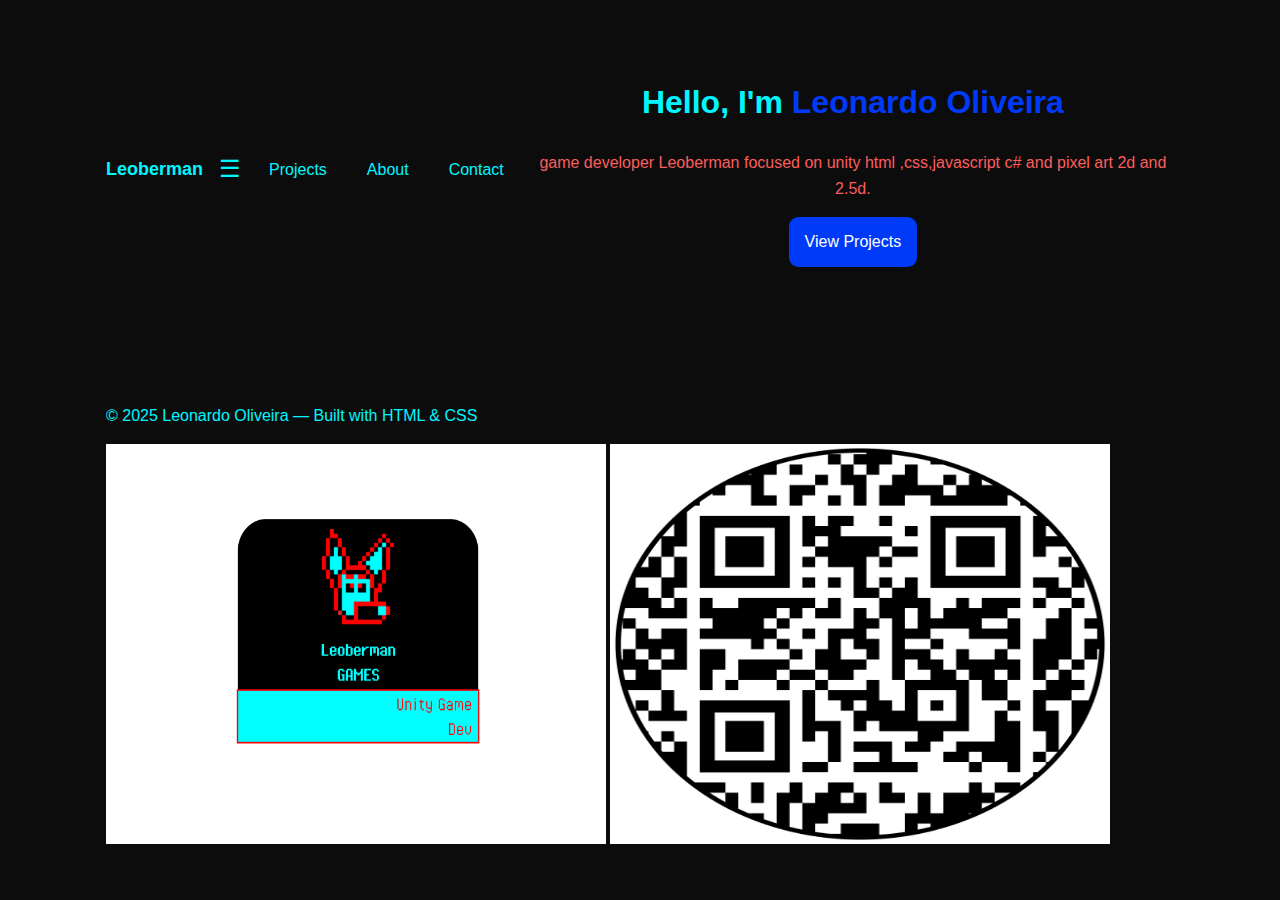
<file: index.html>
<!DOCTYPE html>
<html lang="en">
<head>
  <meta charset="UTF-8" />
  <meta name="viewport" content="width=device-width, initial-scale=1.0" />
  <meta name="description" content="My portfolio website" />
  <title>Portfolio · index</title>
  <link rel="stylesheet" href="css/style.css" />
</head>
<body>
  <input type="checkbox" id="nav-toggle" hidden>
<header class="site-header container">
  <a class="logo" href="index.html" aria-label="Homepage">Leoberman</a>
  <label for="nav-toggle" class="burger" aria-label="Open menu">☰</label>
  <nav class="site-nav" aria-label="Main navigation">
    <a href="projects.html">Projects</a>
    <a href="about.html">About</a>
    <a href="contact.html">Contact</a>
    
  </nav>  <section class="hero">
  <h1>Hello, I'm <span class="accent">Leonardo Oliveira</span></h1>
  <p>game developer Leoberman focused on unity html ,css,javascript c# and pixel art 2d and 2.5d.</p>
  <p><a class="button" href="projects.html">View Projects</a></p>
 
</section>

</header>
<main class="container">
  <!-- page-specific content will go here -->
</main>
<footer class="site-footer container">
  <p>© 2025 Leonardo Oliveira — Built with HTML & CSS</p>
   <img src="assets/img/Logo.png" width="500px" height="400px" alt="">
  <img src="assets/url_qrcodecreator.com_17_51_32.jpg" width="500px" height="400px"alt="">

</footer>
</body>
</html>
</file>
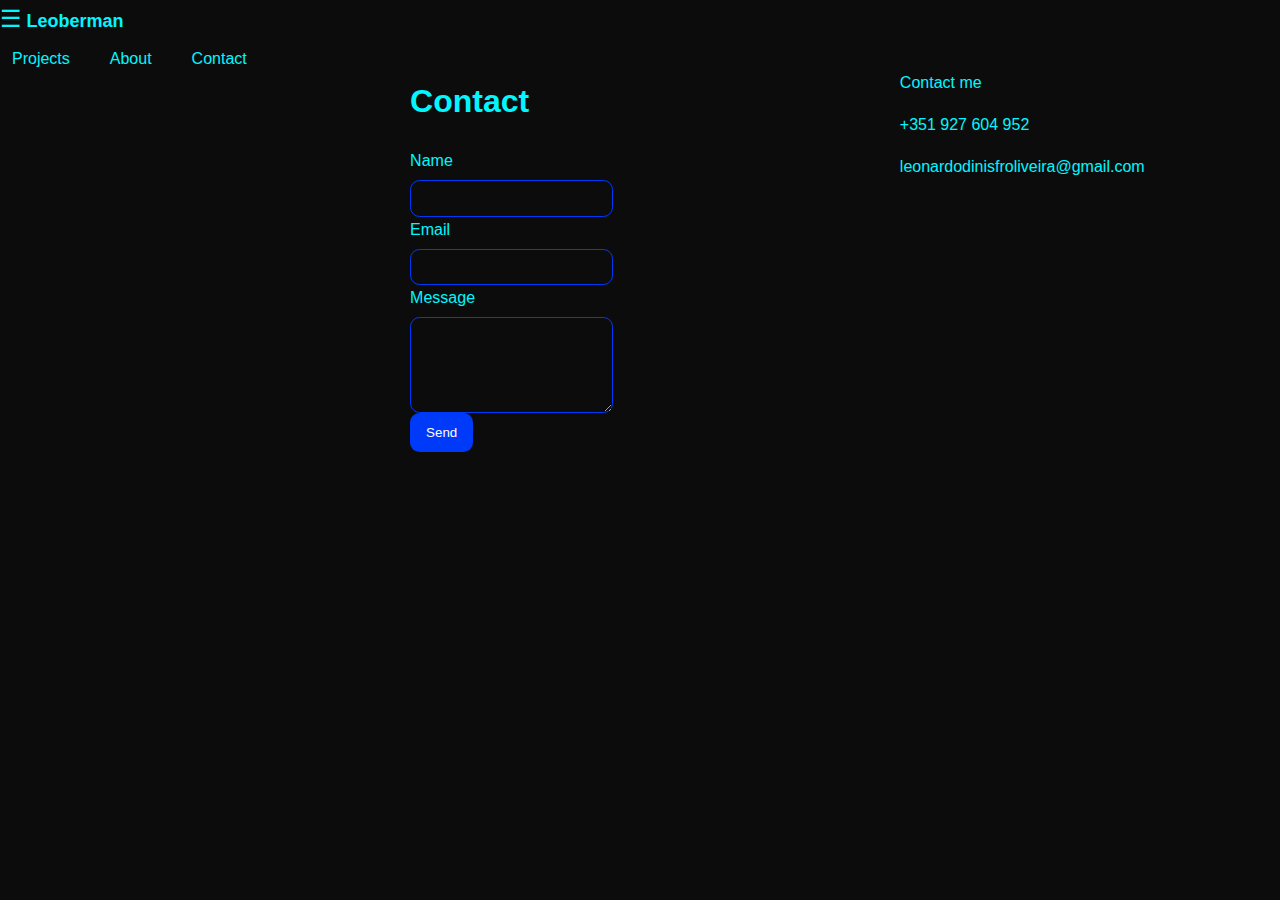
<file: contact.html>
<!DOCTYPE html>
<html lang="en">
<head>
  <meta charset="UTF-8" />
  <meta name="viewport" content="width=device-width, initial-scale=1.0" />
  <meta name="description" content="My portfolio website" />
  <title>Portfolio · Contact</title>
  <link rel="stylesheet" href="css/style.css" />
</head>

<body>
  <input type="checkbox" id="nav-toggle" hidden>
<label for="nav-toggle" class="burger" aria-label="Open menu">☰</label> <a class="logo" href="index.html" aria-label="Homepage">Leoberman</a>
  <a class="logo" href="index.html" aria-label="Homepage"></a>
  <nav class="site-nav" aria-label="Main navigation">
    <a href="projects.html">Projects</a>
    <a href="about.html">About</a>
    <a href="contact.html">Contact</a>

  <main class="container">
    <h1>Contact</h1>

    <form action="mailto:leonardodinisfroliveira@gmail.com" method="GET" enctype="text/plain">
      <div class="field">
        <label for="name">Name</label>
        <input id="name" name="name" type="text" required>
      </div>

      <div class="field">
        <label for="email">Email</label>
        <input id="email" name="email" type="email" required>
      </div>

      <div class="field">
        <label for="message">Message</label>
        <textarea id="message" name="message" rows="5" required></textarea>
      </div>

      <button class="button" type="submit">Send</button>
    </form>
  </main>

  <footer class="site-footer container">
    <p>Contact me</p>
    <p>+351 927 604 952</p>
    <p>leonardodinisfroliveira@gmail.com</p>
  </footer>

</body>
</html>
</file>
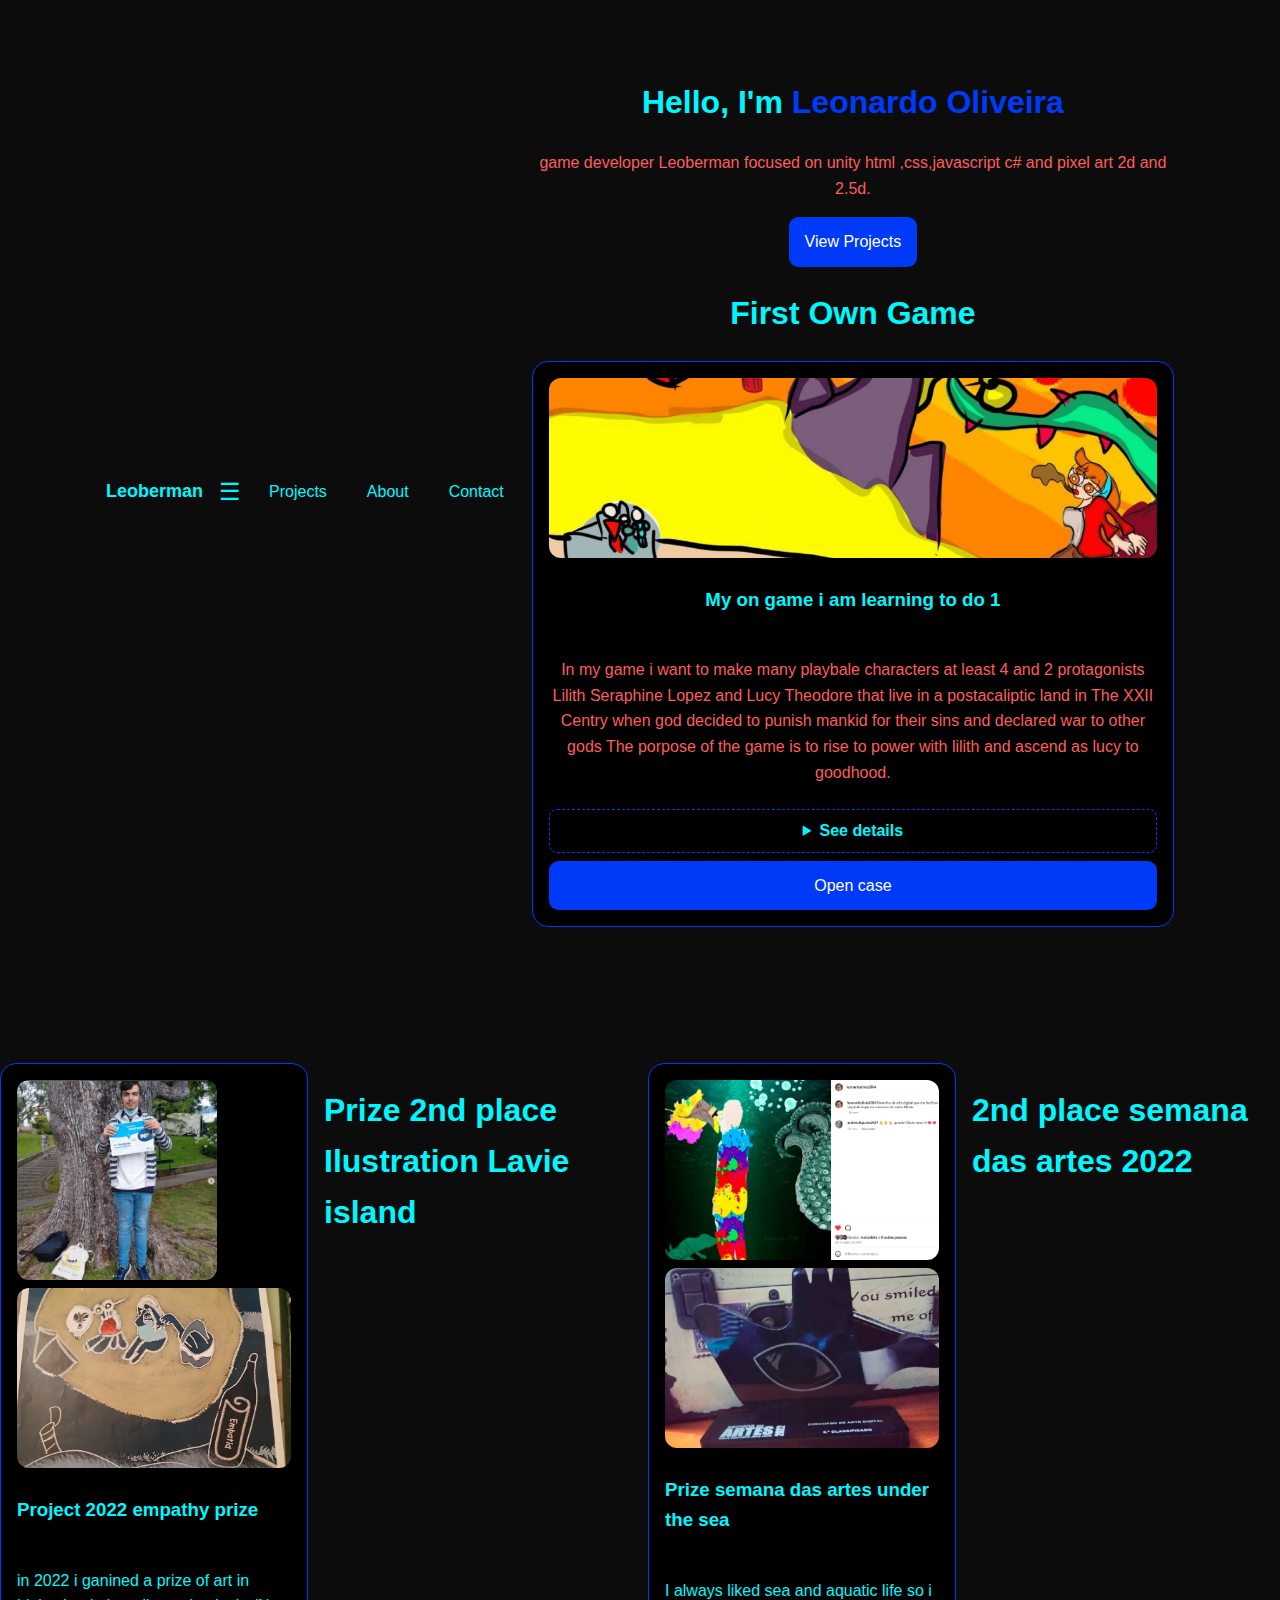
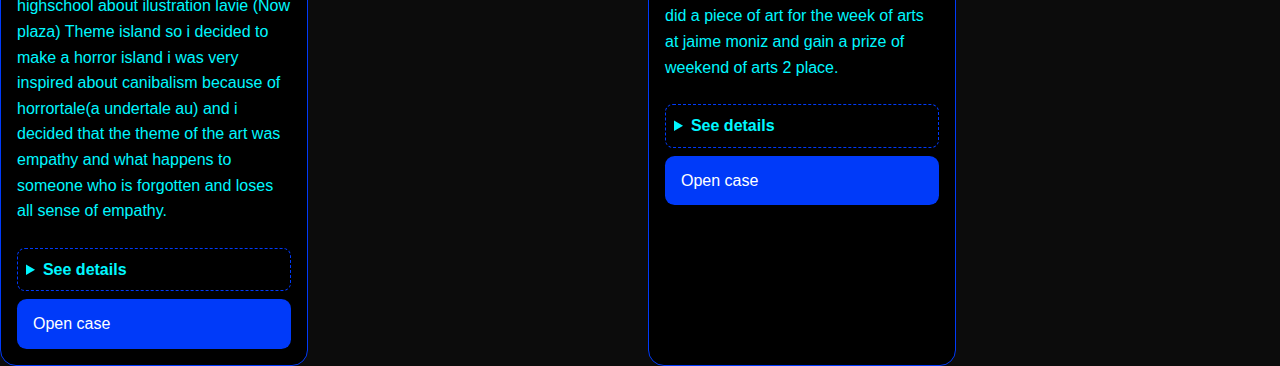
<file: projects.html>
<!DOCTYPE html>
<html lang="en">
<head>
  <meta charset="UTF-8" />
  <meta name="viewport" content="width=device-width, initial-scale=1.0" />
  <meta name="description" content="My portfolio website" />
  <title>Portfolio · Page Title</title>
  <link rel="stylesheet" href="css/style.css" />
</head>
<body>
    <input type="checkbox" id="nav-toggle" hidden>
<header class="site-header container">
  <a class="logo" href="index.html" aria-label="Homepage">Leoberman</a>
  <label for="nav-toggle" class="burger" aria-label="Open menu">☰</label>
  <nav class="site-nav" aria-label="Main navigation">
    <a href="projects.html">Projects</a>
    <a href="about.html">About</a>
    <a href="contact.html">Contact</a>
  </nav>  <section class="hero">
  <h1>Hello, I'm <span class="accent">Leonardo Oliveira</span></h1>
  <p>game developer Leoberman focused on unity html ,css,javascript c# and pixel art 2d and 2.5d.</p>
  <p><a class="button" href="projects.html">View Projects</a></p>
  <h1> First Own Game </h1>

<div class="grid cards">
  <article class="card">
    <img src="assets/img/Lilith rise wallpaper.png" alt="Thumbnail of Project 1">
    <h3>My on game i am learning to do 1</h3>
    <p> In my game i want to make many playbale characters at least 4 and 2 protagonists Lilith Seraphine Lopez and Lucy Theodore that live in a postacaliptic land in The XXII Centry when god decided to punish mankid for their sins and declared war to other gods The porpose of the game is to rise to power with lilith and ascend as lucy to goodhood.</p>
    <details>
      <summary>See details</summary>
      <p>I want to do a goddam god game, Indie game dev artist and coder, Unity aseprite adobe photoshop, etc.</p>
    </details>
    <a class="button" href="project-1.html">Open case</a>
  </article>
  <!-- Duplicate this card with different content -->
</div>
</section>
</header>
<main class="container">
  <!-- page-specific content will go here -->
</main>
<footer class="site-footer container">
  <p> </p>
</footer>
  <!-- content goes here -->
    

</div>


<div class="grid cards">
  <article class="card">
 <img src="assets/img/Premio_Ilustração_empatia.png" alt="Thumbnail of Project 1"style="width:200px;height:200px;">

 <img src="assets/img/Empatia_Premio_ilustração_2º_lugar.jpg" alt="Thumbnail of Project 1"width="50" height="50">

   
    <h3>Project 2022 empathy prize</h3>
    <p>in 2022 i ganined a prize of art in highschool about ilustration lavie (Now plaza) Theme island so i decided to make a horror island i was very inspired about canibalism because of horrortale(a undertale au) and i decided that the theme of the art was empathy and what happens to someone who is forgotten and loses all sense of empathy.</p>
    <details>
      <summary>See details</summary>
      <p>Art prize, adobe photoshop, and links.</p>
    </details>
    <a class="button" href="project-1.html">Open case</a>
  </article>
  <!-- Duplicate this card with different content -->
   <h1>Prize 2nd place Ilustration Lavie island</h1>

<div class="grid cards">
  <article class="card">
   <img src="assets/img/Premio_Jaimemoiz_Arts_Vida.png" alt="Thumbnail of Project 1">
   <img src="assets/img/Premio_semana_das_artes_jaime_moniz.png" alt="Thumbnail of Project 1">
    <h3>Prize semana das artes under the sea </h3>
    <p>I always liked sea and aquatic life so i did a piece of art for the week of arts at jaime moniz and gain a prize of weekend of arts 2 place.</p>
    <details>
      <summary>See details</summary>
      <p> the Goal was to pass class and chalange myself  , the role of paiting is me giving life to the sea with art,adobe photoshop and mobile camera.</p>
    </details>
    <a class="button" href="project-1.html">Open case</a>
  </article>
  <!-- Duplicate this card with different content -->
</div>
<h1>2nd place semana das artes 2022</h1>
</file>
<file: css/style.css>
:root{
  --bg:#0c0c0c; --text:#00f7ff; --muted:#fd5d5d;
  --primary:#003af9; --primary-700:#fd0000;
  --card:#000000; --border:#003af9;
}
@media (prefers-color-scheme: dark){
  :root{
    --bg:#0f1115; --text:#e8e8ea; --muted:#a2a2a8;
    --card:#171923; --border:#2a2d3a;
  }
  @media (prefers-color-scheme: dark){
  :root{
    --bg:#0f1115; --text:#e8e8ea; --muted:#a2a2a8;
    --card:#171923; --border:#2a2d3a;
  }
}
@media (prefers-reduced-motion: reduce){
  *{ animation:none !important; transition:none !important }
}
}
*{ box-sizing:border-box }
html,body{ margin:0; padding:0 }
body{
  font-family:"Pixel Operator Mono 8", Segoe UI, Roboto, Arial, sans-serif;
  background: var(--bg);
  color: var(--text);
  line-height: 1.6;
}
.container{ max-width:1100px; margin:0 auto; padding:1rem }
/* Focus ring */
a:focus, button:focus, input:focus, textarea:focus{
  outline:3px solid var(--primary);
  outline-offset:2px;
}
.site-header{
  display:flex; align-items:center; justify-content:space-between;
  gap:1rem; padding-block:.5rem;
}
.logo{ font-weight:700; text-decoration:none; color:var(--text); font-size:1.125rem }
.burger{ font-size:1.5rem; cursor:pointer; user-select:none }
.site-nav{ display:flex; gap:1rem }
.site-nav a{
  color:var(--text); text-decoration:none; padding:.5rem .75rem; border-radius:.5rem;
}
.site-nav a:hover, .site-nav a:focus{ background:var(--card) }
@media (max-width:768px){
  .site-nav{
    display:none; flex-direction:column; border:1px solid var(--border);
    padding:.75rem; border-radius:.75rem; background:var(--bg);
  }
  #nav-toggle:checked ~ .site-header .site-nav{ display:flex }
}
/* Hero */
.hero{ padding-block:3rem; text-align:center }
.hero .accent{ color: var(--primary) }
.hero p{ color: var(--muted) }
/* Buttons */
.button{
  display:inline-block; padding:.75rem 1rem; border-radius:.6rem;
  background:var(--primary); color:#fff; text-decoration:none; border:none;
  transition:filter .2s ease, transform .2s ease;
}
.button:hover{ filter:brightness(1.05) }
.button:active{ transform: translateY(1px) }
/* Grid & Cards */
.grid{
  display:grid; gap:1rem;
  grid-template-columns: repeat(auto-fit, minmax(260px, 1fr));
}
.cards .card{
  background:var(--card); border:1px solid var(--border);
  border-radius:1rem; padding:1rem; display:flex; flex-direction:column; gap:.5rem;
}
.card img{
  width:100%; height:180px; object-fit:cover; border-radius:.75rem;
}
.card details{
  border:1px dashed var(--border); border-radius:.5rem; padding:.5rem;
}
.card details summary{ cursor:pointer; font-weight:600 }
/* About */
.about .avatar{ width:140px; height:140px; object-fit:cover; border-radius:50% }
.tags{ display:flex; gap:.5rem; flex-wrap:wrap; padding:0; list-style:none }
.tags li{ background:var(--card); border:1px solid var(--border); border-radius:999px; padding:.25rem .6rem }
.timeline{ list-style:none; padding:0; border-left:2px solid var(--border); margin-left:1rem }
.timeline li{ padding-left:1rem; margin:.5rem 0; position:relative }
.timeline li::before{
  content:''; position:absolute; left:-9px; top:.5rem;
  width:.6rem; height:.6rem; border-radius:50%; background:var(--primary);
}
/* Form */
.contact-form{ display:grid; gap:1rem; max-width:640px }
.field{ display:grid; gap:.4rem }
input, textarea{
  padding:.6rem .75rem; border:1px solid var(--border); border-radius:.6rem;
  background:var(--bg); color:var(--text);
}
input:focus, textarea:focus{ border-color: var(--primary) }
#images {
    margin:250px;
    padding:250px;
}
video {
  width: 500px;
  height: 400px;
}
</file>
